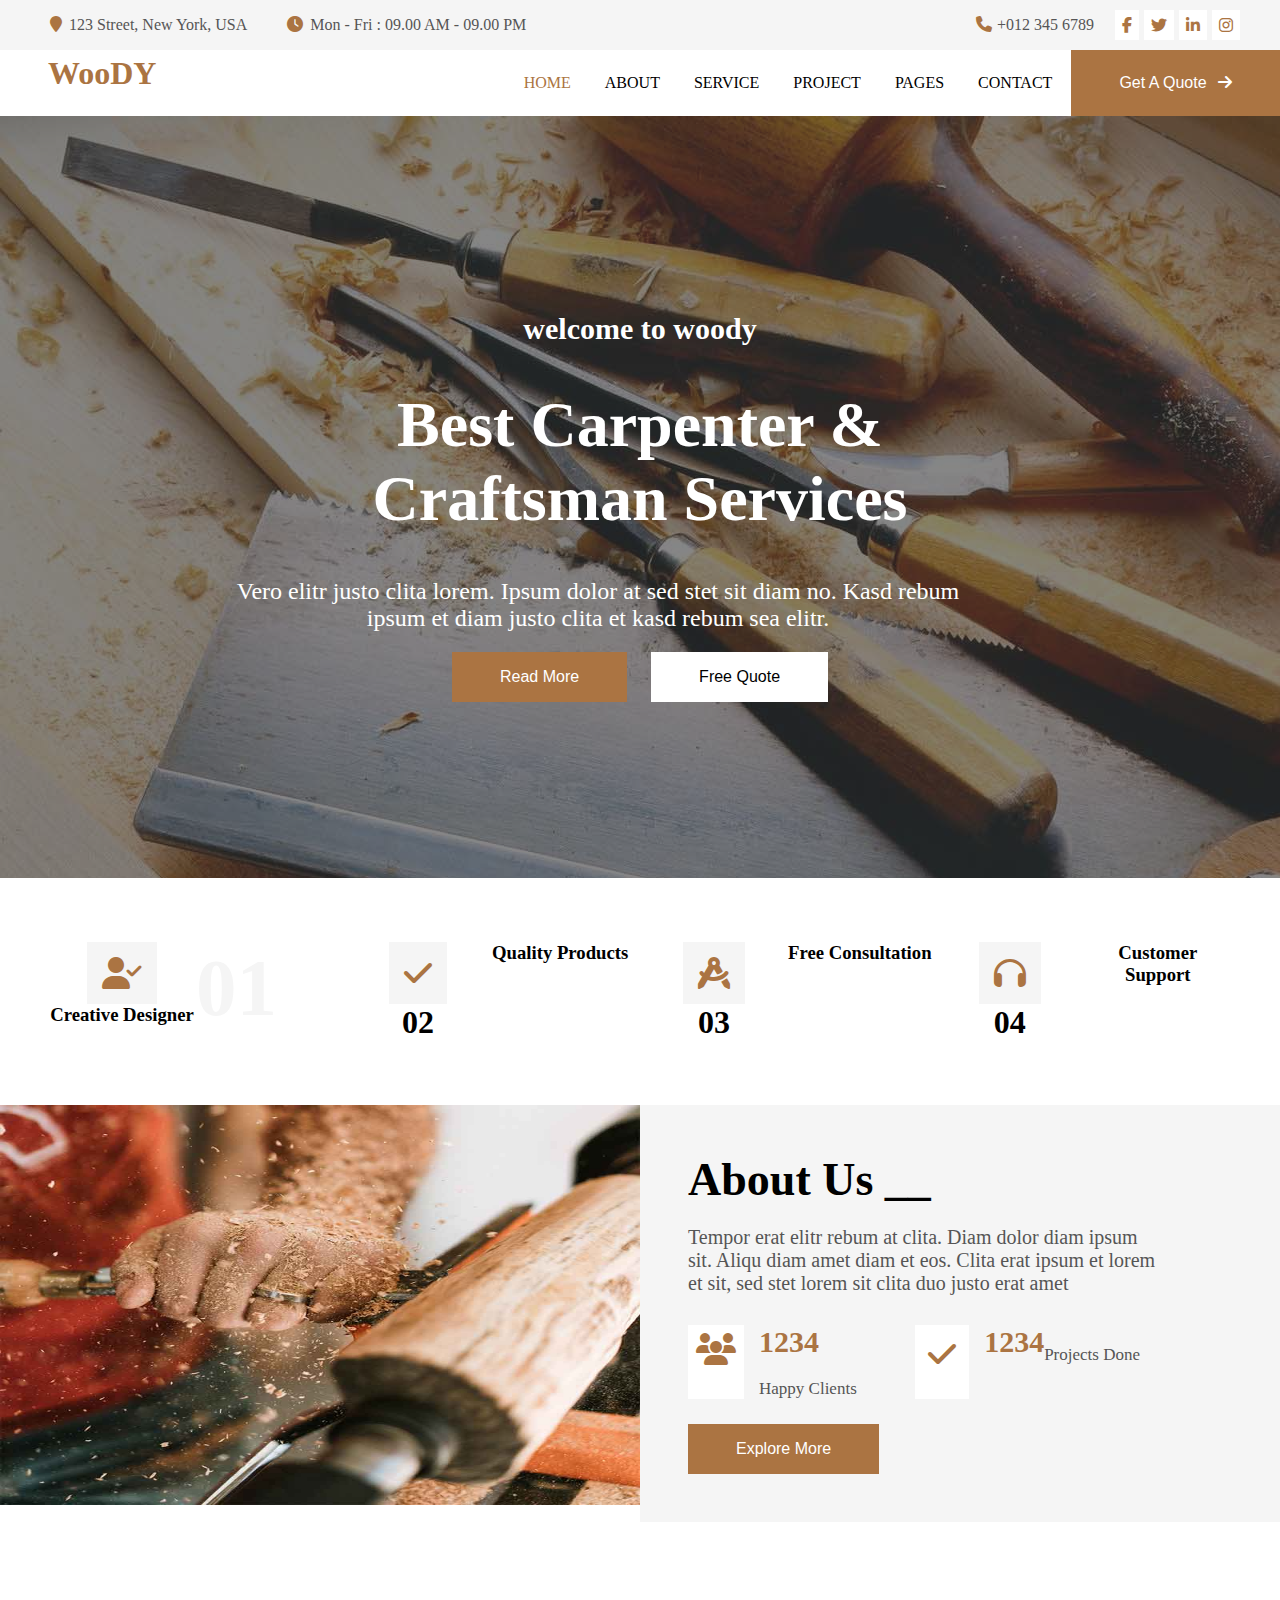
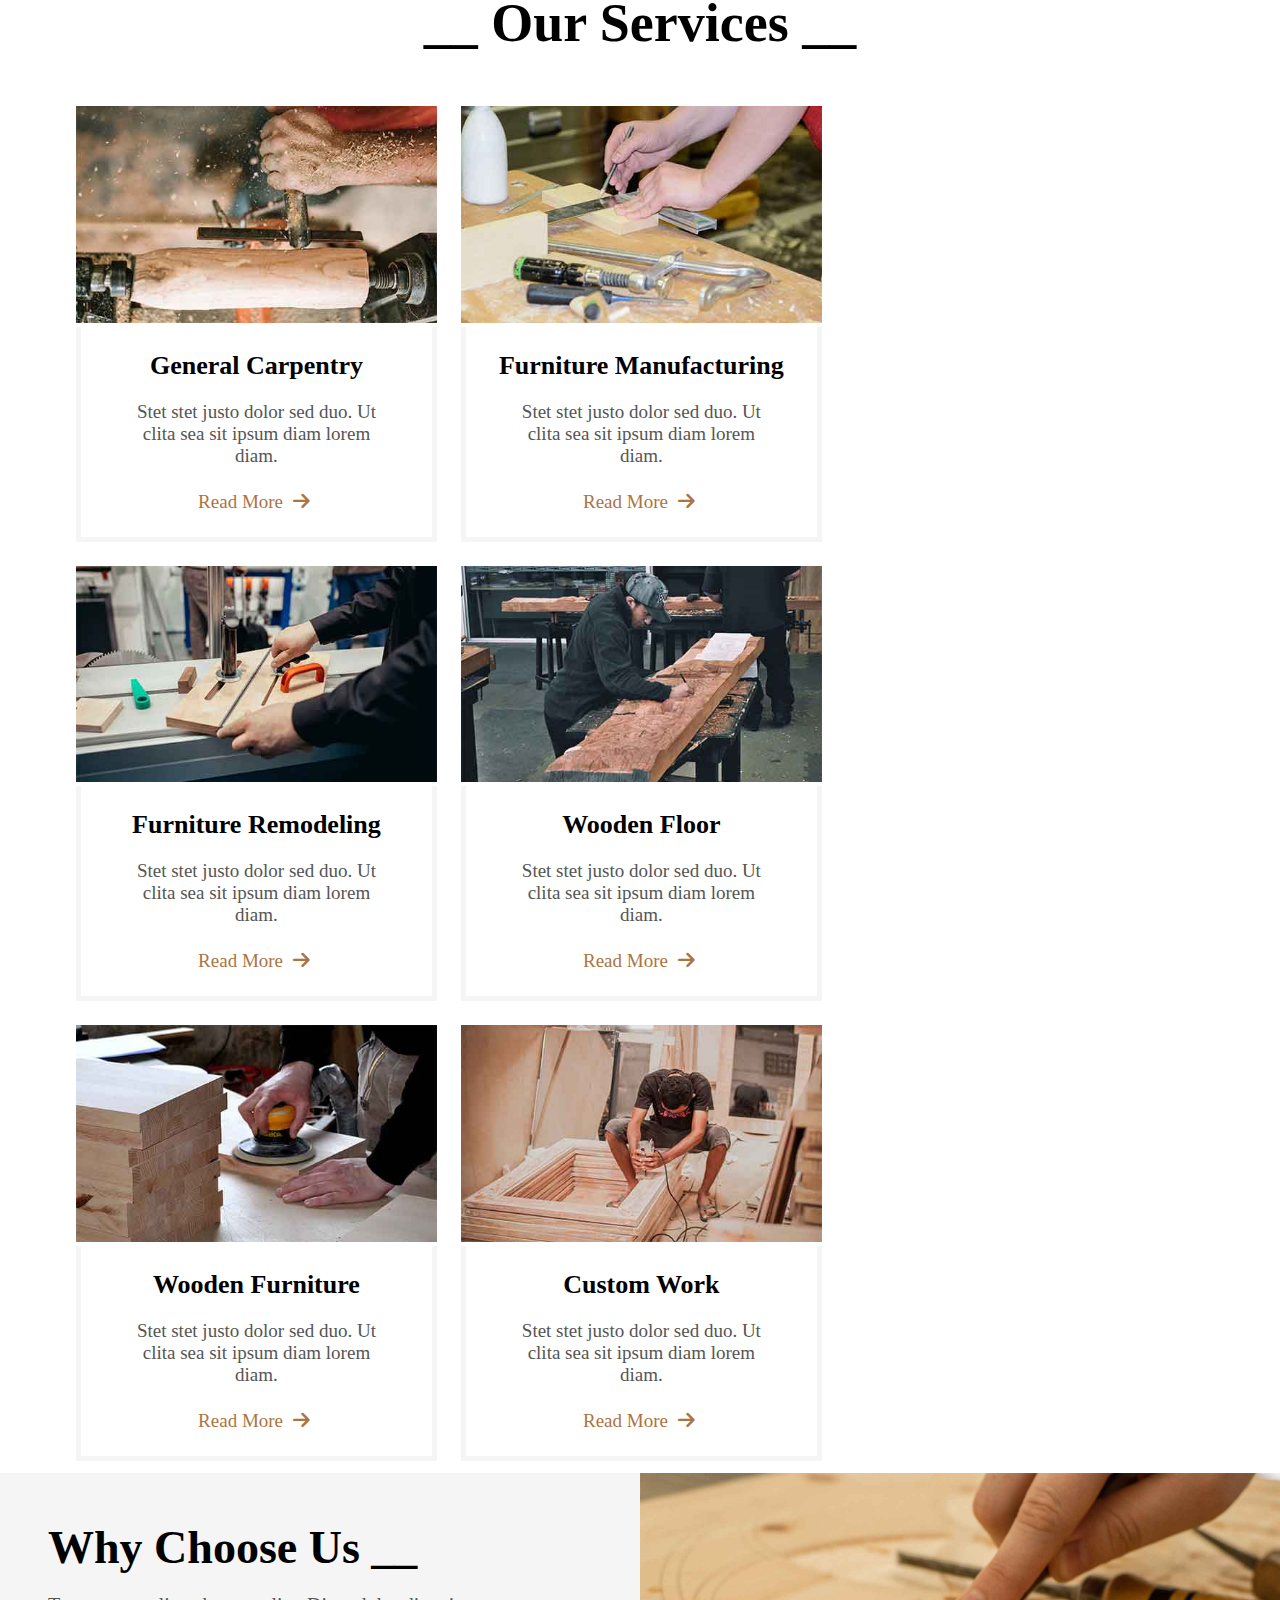
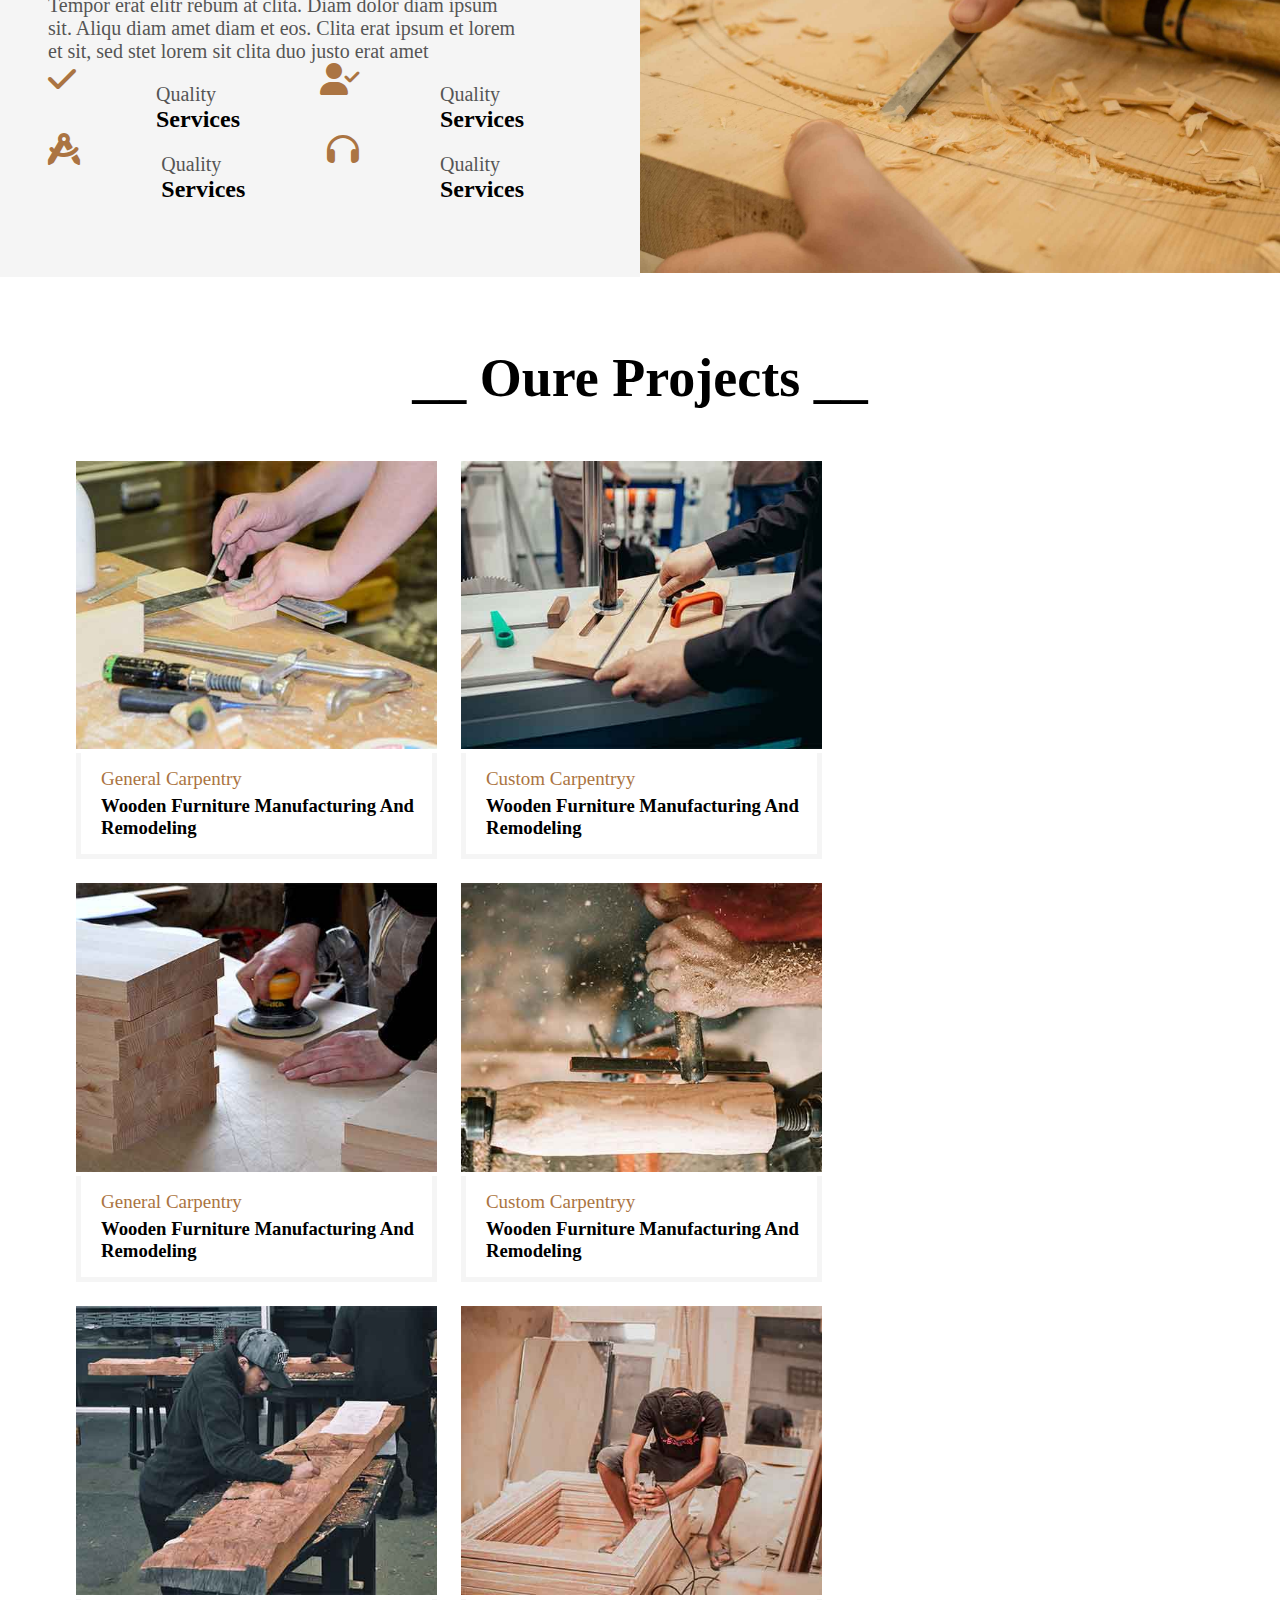
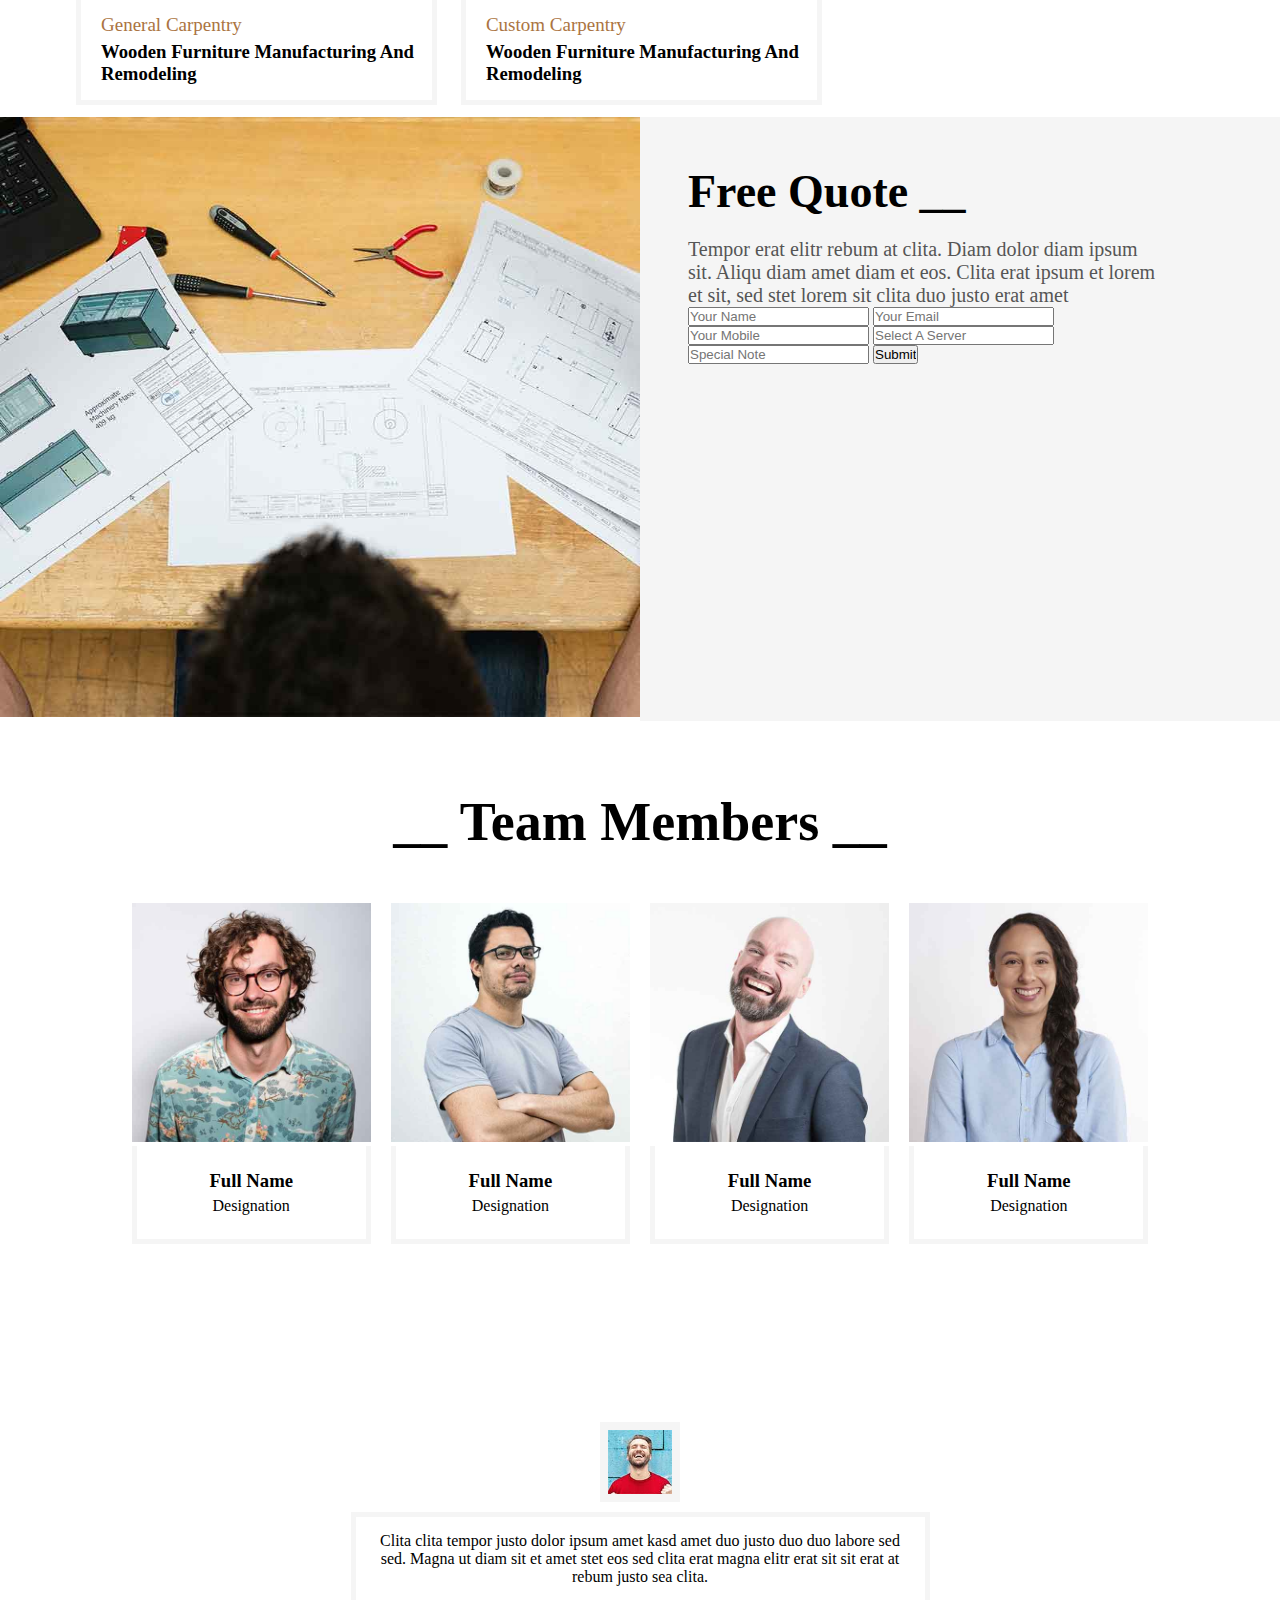
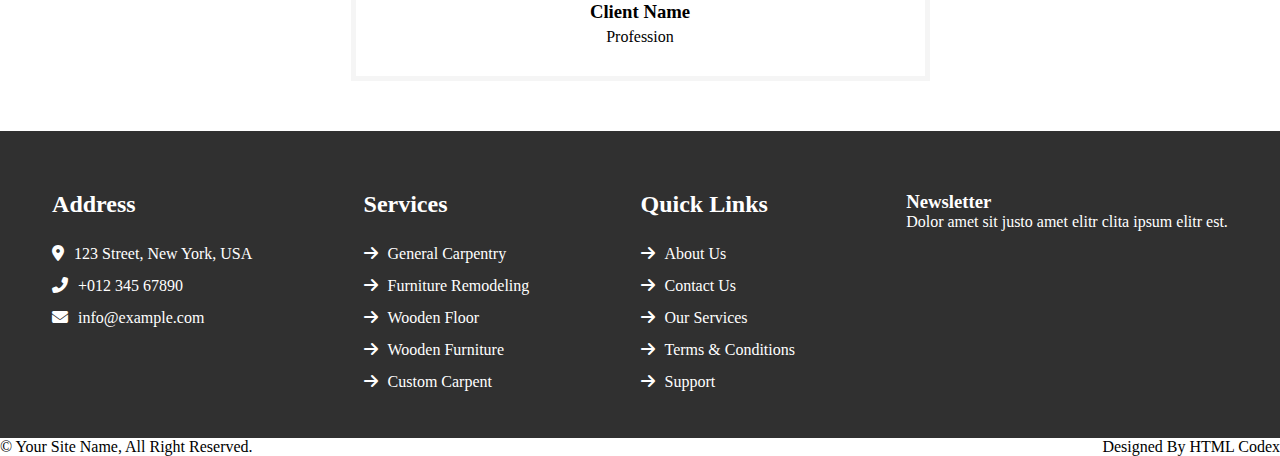
<file: index.html>
<!DOCTYPE html>
<html>

<head>
    <title></title>
    <link rel="stylesheet" href="style.css">
    <link rel="stylesheet" href="style/all.css">
    <link rel="stylesheet" href="CSS/aos.css">

</head>

<body>
    <!----------------------------------------header-------------------------------------->
    <header>
        <div class="header-top">
            <div class="container">
                <div class="address">
                    <div class="location">
                        <div class="loc">
                            <i class="fa-solid fa-map-marker"></i>
                            <p>123 Street, New York, USA</p>
                        </div>
                        <i class="fa-solid fa-clock"></i>
                        <p>Mon - Fri : 09.00 AM - 09.00 PM</p>
                    </div>
                    <div class="call">
                        <i class="fa-solid fa-phone"></i>
                        <p>+012 345 6789</p>
                        <div class="social">
                            <i class="fab fa-facebook-f"></i>
                            <i class="fab fa-twitter"></i>
                            <i class="fab fa-linkedin-in"></i>
                            <i class="fab fa-instagram"></i>
                        </div>
                    </div>
                </div>
            </div>
        </div>
        <div class="header-bottom">
            <div class="container">
                <div class="whole">
                    <div class="logo">
                        <h1>WooDY</h1>
                    </div>
                    <div class="menu">
                        <ul>
                            <li id="color">HOME</li>
                            <li>ABOUT</li>
                            <li>SERVICE</li>
                            <li>PROJECT</li>
                            <li>PAGES</li>
                            <li>CONTACT</li>
                            <button>Get A Quote
                                <i class="fa fa-arrow-right ms-3"></i>
                            </button>
                        </ul>
                    </div>
                </div>
            </div>
        </div>
    </header>
    <!----------------------------------------banner--------------------------------------->
    <main>
        <div class="banner">
            <div class="blur">
                <div class="content">
                    <h5>welcome to woody</h5>
                    <h1>Best Carpenter & Craftsman Services</h1>
                    <p>Vero elitr justo clita lorem. Ipsum dolor at sed stet sit diam no. Kasd rebum ipsum et diam justo
                        clita et kasd
                        rebum
                        sea elitr.</p>
                    <button>Read More</button>
                    <button>Free Quote</button>
                </div>
            </div>
        </div>
    </main>
    <!----------------------------------------banner2-------------------------------------->
    <div class="banner2">
        <div class="container">
            <div class="data">
                <div class="item">
                    <div class="icon">
                        <i class="fa fa-user-check fa-2x text-primary"></i>
                        <h3>Creative Designer</h3>
                    </div>        
                    <div class="number">        
                        <h1>01</h1>
                    </div>
                </div>
                <div class="item">
                    <div class="icon">
                        <i class="fa fa-check fa-2x text-primary"></i>
                        <h1>02</h1>
                    </div>
                    <div class="number">    
                        <h3>Quality Products</h3>
                    </div>
                </div>
                <div class="item">
                    <div class="icon">
                        <i class="fa fa-drafting-compass fa-2x text-primary"></i>
                        <h1>03</h1>
                    </div>
                    <div class="number">    
                        <h3>Free Consultation</h3>
                    </div>
                </div>
                <div class="item">
                    <div class="icon">
                        <i class="fa fa-headphones fa-2x text-primary"></i>
                        <h1>04</h1>
                    </div>
                    <div class="number">    
                        <h3>Customer Support</h3>
                    </div>
                </div>
            </div>
        </div>
    </div>
    <!-----------------------------------------about us------------------------------------->
    <div class="about-section">
        <div class="container1">
            <div class="about-info">
                <div class="photo">
                    <img src="image/about.jpg" alt="">
                </div>
                <div class="desc">
                    <div class="info">
                        <h1><b>About Us __</b></h1>
                        <p>Tempor erat elitr rebum at clita. Diam dolor diam ipsum sit. Aliqu diam amet diam et eos.
                            Clita
                            erat ipsum et
                            lorem
                            et
                            sit, sed stet lorem sit clita duo justo erat amet</p>
                    </div>
                    <div class="icons">
                        <div class="left">
                            <i class="fa-solid fa-users "></i>
                            <div>
                                <h2>1234</h2>
                                <p>Happy Clients</p>
                            </div>

                        </div>
                        <div class="right">
                            <i class="fa-solid fa-check"></i>
                            <h2>1234</h2>
                            <p>Projects Done</p>
                        </div>
                    </div>
                    <button>Explore More</button>
                </div>
            </div>
        </div>
    </div>
    <!-------------------------------------services------------------------------------>
    <div class="services">
        <div class="container">
            <div class="service">
                <div class="title">
                    <h1>__ Our Services __</h1>
                </div>
                <div class="total">
                    <div class="items">
                        <div class="photo">
                            <img src="image/service-1.jpg" alt="">
                        </div>
                        <div class="text">
                            <h4>General Carpentry</h4>
                            <p>Stet stet justo dolor sed duo. Ut clita sea sit ipsum diam lorem diam.</p>
                            <a href="">Read More
                                <i class="fa-solid fa-arrow-right"></i>
                            </a>
                        </div>
                    </div>
                    <div class="items">
                        <div class="photo">
                            <img src="image/service-2.jpg" alt="">
                        </div>
                        <div class="text">
                            <h4>Furniture Manufacturing</h4>
                            <p>Stet stet justo dolor sed duo. Ut clita sea sit ipsum diam lorem diam.</p>
                            <a href="">Read More
                                <i class="fa-solid fa-arrow-right"></i>
                            </a>
                        </div>
                    </div>
                    <div class="items">
                        <div class="photo">
                            <img src="image/service-3.jpg" alt="">
                        </div>
                        <div class="text">
                            <h4>Furniture Remodeling</h4>
                            <p>Stet stet justo dolor sed duo. Ut clita sea sit ipsum diam lorem diam.</p>
                            <a href="">Read More
                                <i class="fa-solid fa-arrow-right"></i>
                            </a>
                        </div>
                    </div>
                    <div class="items">
                        <div class="photo">
                            <img src="image/service-4.jpg" alt="">
                        </div>
                        <div class="text">
                            <h4>Wooden Floor</h4>
                            <p>Stet stet justo dolor sed duo. Ut clita sea sit ipsum diam lorem diam.</p>
                            <a href="">Read More
                                <i class="fa-solid fa-arrow-right"></i>
                            </a>
                        </div>
                    </div>
                    <div class="items">
                        <div class="photo">
                            <img src="image/service-5.jpg" alt="">
                        </div>
                        <div class="text">
                            <h4>Wooden Furniture</h4>
                            <p>Stet stet justo dolor sed duo. Ut clita sea sit ipsum diam lorem diam.</p>
                            <a href="">Read More
                                <i class="fa-solid fa-arrow-right"></i>
                            </a>
                        </div>
                    </div>
                    <div class="items">
                        <div class="photo">
                            <img src="image/service-6.jpg" alt="">
                        </div>
                        <div class="text">
                            <h4>Custom Work</h4>
                            <p>Stet stet justo dolor sed duo. Ut clita sea sit ipsum diam lorem diam.</p>
                            <a href="">Read More
                                <i class="fa-solid fa-arrow-right"></i>
                            </a>
                        </div>
                    </div>
                </div>
            </div>
        </div>
    </div>
    <!-- ----------------------------------choose section------------------------------>
    <div class="choose-section">
        <div class="container2">
            <div class="choose-info">
                <div class="desc">
                    <div class="info">
                        <h1>Why Choose Us __</h1>
                        <p>Tempor erat elitr rebum at clita. Diam dolor diam ipsum sit. Aliqu diam amet diam et eos.
                            Clita
                            erat ipsum et
                            lorem
                            et
                            sit, sed stet lorem sit clita duo justo erat amet</p>
                        <div class="first">
                            <div class="first1">
                                <i class="fa fa-check fa-2x text-primary"></i>
                            </div>
                            <div class="quality">
                                <p>Quality</p>
                                <h2>Services</h2>
                            </div>
                            <div class="first2">
                                <i class="fa fa-user-check fa-2x text-primary"></i>
                            </div>
                            <div class="quality">
                                <p>Quality</p>
                                <h2>Services</h2>
                            </div>
                        </div>
                        <div class="second">
                            <div class="second1">
                                <i class="fa fa-drafting-compass fa-2x text-primary"></i>
                            </div>
                            <div class="quality">
                                <p>Quality</p>
                                <h2>Services</h2>
                            </div>
                            <div class="second2">
                                <i class="fa fa-headphones fa-2x text-primary"></i>
                            </div>
                            <div class="quality">
                                <p>Quality</p>
                                <h2>Services</h2>
                            </div>
                        </div>
                    </div>
                </div>
                <div class="photo">
                    <img src="image/carousel-2.jpg" alt="">
                </div>
            </div>
        </div>
    </div>
    <!-------------------------------------our project--------------------------------->
    <div class="projects">
        <div class="container">
            <div class="project">
                <div class="title">
                    <h1>__ Oure Projects __</h1>
                </div>
                <div class="total">
                    <div class="items">
                        <div class="photo">
                            <img src="image/portfolio-1.jpg" alt="">
                        </div>
                        <div class="text">
                            <p>General Carpentry</p>
                            <h3>Wooden Furniture Manufacturing And Remodeling</h3>
                        </div>
                    </div>
                    <div class="items">
                        <div class="photo">
                            <img src="image/portfolio-2.jpg" alt="">
                        </div>
                        <div class="text">
                            <p>Custom Carpentryy</p>
                            <h3>Wooden Furniture Manufacturing And Remodeling</h3>
                        </div>
                    </div>
                    <div class="items">
                        <div class="photo">
                            <img src="image/portfolio-3.jpg" alt="">
                        </div>
                        <div class="text">
                            <p>General Carpentry</p>
                            <h3>Wooden Furniture Manufacturing And Remodeling</h3>
                        </div>
                    </div>
                    <div class="items">
                        <div class="photo">
                            <img src="image/portfolio-4.jpg" alt="">
                        </div>
                        <div class="text">
                            <p>Custom Carpentryy</p>
                            <h3>Wooden Furniture Manufacturing And Remodeling</h3>
                        </div>
                    </div>
                    <div class="items">
                        <div class="photo">
                            <img src="image/portfolio-5.jpg" alt="">
                        </div>
                        <div class="text">
                            <p>General Carpentry</p>
                            <h3>Wooden Furniture Manufacturing And Remodeling</h3>
                        </div>
                    </div>
                    <div class="items">
                        <div class="photo">
                            <img src="image/portfolio-6.jpg" alt="">
                        </div>
                        <div class="text">
                            <p>Custom Carpentry</p>
                            <h3>Wooden Furniture Manufacturing And Remodeling</h3>
                        </div>
                    </div>
                </div>
            </div>
        </div>
    </div>
    <!-- -----------------------------------quote section ------------------------------>
    <div class="quote-section">
        <div class="container3">
            <div class="quote-info">
                <div class="photo">
                    <img src="image/quote.jpg" alt="">
                </div>
                <div class="desc">
                    <div class="info">
                        <h1>Free Quote __</h1>
                        <p>Tempor erat elitr rebum at clita. Diam dolor diam ipsum sit. Aliqu diam amet diam et eos.
                            Clita
                            erat ipsum et
                            lorem
                            et
                            sit, sed stet lorem sit clita duo justo erat amet</p>
                    </div>
                    <div class="form">
                        <form>
                            <input type="text" placeholder="Your Name">
                            <input type="text" placeholder="Your Email">
                            <input type="text" placeholder="Your Mobile">
                            <input type="text" placeholder="Select A Server">
                            <input type="text" placeholder="Special Note">
                            <input type="submit">
                        </form>
                    </div>
                </div>
            </div>
        </div>
    </div>
    <!-- ----------------------------------Team Members-------------------------------->
    <div class="members">
        <div class="container">
            <div class="title">
                <h1>__ Team Members __</h1>
            </div>
            <div class="member">
                <div class="person">
                    <img src="image/team-1.jpg" alt="">
                    <div class="name">
                        <h3>Full Name</h3>
                        <p>Designation</p>
                    </div>
                </div>
                <div class="person">
                    <img src="image/team-2.jpg" alt="">
                    <div class="name">
                        <h3>Full Name</h3>
                        <p>Designation</p>
                    </div>
                </div>
                <div class="person">
                    <img src="image/team-3.jpg" alt="">
                    <div class="name">
                        <h3>Full Name</h3>
                        <p>Designation</p>
                    </div>
                </div>
                <div class="person">
                    <img src="image/team-4.jpg" alt="">
                    <div class="name">
                        <h3>Full Name</h3>
                        <p>Designation</p>
                    </div>
                </div>
            </div>
        </div>
    </div>
    <!-- ---------------------------------Testimonial--------------------------------->
    <div class="test">
        <div class="container">
            <div class="title2" data-aos="flip-up">
                <h1>__ Testimonial __</h1>
            </div>
            <div class="picture">
                <img src="image/testimonial-2.jpg" alt="">
            </div>
            <div class="intro">
                <p>Clita clita tempor justo dolor ipsum amet kasd amet duo justo duo duo labore sed sed. Magna ut diam
                    sit et amet stet
                    eos
                    sed clita erat magna elitr erat sit sit erat at rebum justo sea clita.</p>
                <h3>Client Name</h3>
                <p>Profession</p>
            </div>
        </div>
    </div>
    <!-- --------------------------------Footer section------------------------------>
    <div class="footer">
        <div class="container">
            <div class="footer-det">
                <div class="address">
                    <div class="top">
                        <h2>Address</h2>
                    </div>
                    <div class="details">
                        <div class="flex">
                            <i class="fa fa-map-marker-alt me-3"></i>
                            <p>123 Street, New York, USA</p>
                        </div>
                        <div class="flex">
                            <i class="fa fa-phone-alt me-3"></i>
                            <p>+012 345 67890</p>
                        </div>
                        <div class="flex">
                            <i class="fa fa-envelope me-3"></i>
                            <p>info@example.com</p>
                        </div>
                    </div>
                </div>
                <div class="services">
                    <div class="top">
                        <h2>Services</h2>
                    </div>
                    <div class="details2">
                        <div class="flex">
                            <i class="fa fa-arrow-right ms-3"></i>
                            <p>General Carpentry</p>
                        </div>
                        <div class="flex">
                            <i class="fa fa-arrow-right ms-3"></i>
                            <p>Furniture Remodeling</p>
                        </div>
                        <div class="flex">
                            <i class="fa fa-arrow-right ms-3"></i>
                            <p>Wooden Floor</p>
                        </div>
                        <div class="flex">
                            <i class="fa fa-arrow-right ms-3"></i>
                            <p>Wooden Furniture</p>
                        </div>
                        <div class="flex">
                            <i class="fa fa-arrow-right ms-3"></i>
                            <p>Custom Carpent</p>
                        </div>
                    </div>
                </div>
                <div class="links">
                    <div class="top">
                        <h2>Quick Links</h2>
                    </div>
                    <div class="details2">
                        <div class="flex">
                            <i class="fa fa-arrow-right ms-3"></i>
                            <p>About Us</p>
                        </div>
                        <div class="flex">
                            <i class="fa fa-arrow-right ms-3"></i>
                            <p>Contact Us</p>
                        </div>
                        <div class="flex">
                            <i class="fa fa-arrow-right ms-3"></i>
                            <p>Our Services</p>
                        </div>
                        <div class="flex">
                            <i class="fa fa-arrow-right ms-3"></i>
                            <p>Terms & Conditions</p>
                        </div>
                        <div class="flex">
                            <i class="fa fa-arrow-right ms-3"></i>
                            <p>Support</p>
                        </div>
                    </div>
                </div>
                <div class="news">
                    <div class="top">
                        <h3>Newsletter</h3>
                        <p>Dolor amet sit justo amet elitr clita ipsum elitr est.</p>
                    </div>
                </div>
            </div>
            <div class="end">
                <p>© Your Site Name, All Right Reserved.</p>
                <p>Designed By HTML Codex</p>
            </div>
        </div>
    </div>
    <script src="JS/aos.js"></script>
    <script>
        AOS.init();
    </script>
    </main>
</body>

</html>
</file>
<file: style.css>
* {
    margin: 0;
    padding: 0;
    box-sizing: border-box;
}

:root {
    --primary: #AB7442;
    --light: #F5F5F5;
    --dark: #3535;
    --silver: #555;
}

/* ===============header=================== */
header .container {
    width: 100%;
}

header .container .location {
    display: flex;
}

header .container .location .loc {
    display: flex;
    padding-left: 50px;
    padding-right: 40px;
}

header .container .call {
    display: flex;
}

header .container .address {
    display: flex;
    justify-content: space-between;
    background-color: var(--light);
    height: 50px;
    width: 100%;
    align-items: center;
}

.header-top .conatainer .address i {
    font-size: 16px;
}

.header-top .conatainer .address p {
    font-size: 16px;
}

.header-top .container .address .location i {
    padding-right: 7px;
    color: var(--primary);
}

.header-top .container .address .location p {
    color: var(--silver);
}

.header-top .container .address .call .social i {
    margin: 0.5px;
    background-color: #fff;
    padding: 7px;
    color: var(--primary);
}

.header-top .container .address .call .social {
    margin-right: 40px;
}

.header-top .container .address .call i {
    font-size: 16px;
    color: var(--primary);
    margin-top: 6px;
}

.header-top .container .address .call p {
    font-size: 16px;
    margin-right: 20px;
    margin-top: 6px;
    margin-left: 5px;
    color: var(--silver);
}

.header-bottom .container .whole {
    display: flex;
    justify-content: space-between;
}

.header-bottom .container .whole .menu li {
    list-style-type: none;
    display: inline-block;
    margin: 15px;
}

.header-bottom .container .whole .logo {
    padding: 5px 48px;
    color: var(--primary);
}

.header-bottom .container .whole .menu button {
    padding: 24px 48px;
    border: none;
    background-color: var(--primary);
    color: #fff;
    font-size: 16px;
}

.header-bottom .container .whole .menu button i {
    padding-left: 7px;
    font-size: 16px;
}

#color {
    color: var(--primary);
}

/* =====================================banner2=============================== */
.banner2 .container {
    width: 100%;
    text-align: center;
}

.banner2 .container .data .item {
    display: flex;
    width: 25%;
    flex-grow: 1;
}

.banner2 .container .data {
    display: flex;
    margin: 4rem 3rem;
}

.banner2 .container .data .item .icon {
    width: 50%;
}

.banner2 .container .data .item .icon i {
    background-color: var(--light);
    font: 32px;
    color: var(--primary);
    padding: 15px;
}

.banner2 .container .data .item .number h1 {
    font-size: 81px;
    color: var(--light);
}

/* =====================================main=============================== */
.banner {
    background-image: url(image/carousel-1.jpg);
    width: 100%;
    height: 762px;
}

.banner .blur {
    width: 100%;
    height: 762px;
    background-color: rgba(53, 53, 53, 0.6);
    display: flex;
    align-items: center;
    justify-content: center;
}

.banner .content {
    text-align: center;
    color: #fff;
}

.banner .content h5 {
    font-size: 30px;
    margin: 40px 0;
}

.banner .content h1 {
    width: 763px;
    font-size: 64px;
    margin: 42px;
}

.banner .content p {
    font-size: 24px;
    width: 763px;
}

.banner button {
    padding: 16px 48px;
    margin: 20px 10px;
    background-color: var(--primary);
    border: 0;
    font-size: 16px;
    color: #fff;
}

.banner .content button:nth-of-type(2) {
    background-color: #fff;
    color: black;
}

/* ===================================about us================================= */
.about-info {
    display: flex;
}

.container1 .about-info .desc {
    width: 50%;
    padding: 48px 116px 48px 48px;
    background-color: var(--light);
}

.container1 .about-info .desc h1 {
    font-size: 46px;
}

.container1 .about-info .desc p {
    font-size: 20px;
    padding-top: 20px;
    color: var(--silver);
}

.container1 .about-info .photo {
    width: 50%;
}

.about-section .container1 .photo img {
    height: 400px;
}

.about-section .container1 .about-info .icons {
    display: flex;
    justify-content: space-between;
    margin: 30px 24px 0 0;
}

.about-section .container1 .about-info .icons .left i {
    font-size: 32px;
    background-color: #fff;
    padding: 8px;
    color: var(--primary);
    margin-right: 15px;
}

.about-section .container1 .about-info .icons .right i {
    font-size: 32px;
    background-color: #fff;
    padding: 13px;
    color: var(--primary);
    margin-right: 15px;
}

.about-section .container1 .about-info .icons .right {
    display: flex;
}

.about-section .container1 .about-info .icons .left {
    display: flex;
    padding-top: 0;
}

.about-section .container1 .about-info .icons h2 {
    color: var(--primary);
    font-size: 30px;
    padding: 0;
    margin: 0;

}

.about-section .container1 .about-info .icons p {
    color: var(--silver);
    font-size: 17px;
}

.about-section .container1 .about-info button {
    padding: 16px 48px;
    background-color: var(--primary);
    color: #fff;
    border: 0;
    margin-top: 25px;
    font-size: 16px;
}

/* =========================================services============================== */
.container {
    margin: auto;
    width: 90%;
}

img {
    width: 100%;
    height: auto;
    background-repeat: no-repeat;
    background-size: cover;
}

.service {
    display: flex;
    flex-wrap: wrap;
}

.service .items {
    width: 31.33%;
    margin: 12px;
}

.container .service .total {
    display: flex;
    flex-wrap: wrap;
}

.services .service .title {
    text-align: center;
    width: 100%;
}

.services .service .title h1 {
    padding: 40px;
    padding-top: 70px;
    font-size: 54px;
}

.services .container .service .text {
    border: solid 5px var(--light);
    border-top: 0;
    text-align: center;
    padding: 1.5rem;
}

.services .container .service .text h4 {
    font-size: 26px;
}

.services .container .service .text p {
    padding: 20px;
    font-size: 19px;
    color: var(--silver);
}

.services .container .service .text a {
    font-size: 19px;
    color: var(--primary);
    text-decoration: none;
}

.services .container .service .text i {
    padding: 5px;
    padding-bottom: 0;
}

/* =====================================Choose section============================= */
.choose-info {
    display: flex;
}

.container2 .choose-info .desc {
    width: 50%;
    padding: 48px 116px 48px 48px;
    background-color: var(--light);
}

.container2 .choose-info .desc h1 {
    font-size: 46px;
}

.container2 .choose-info .desc p {
    font-size: 20px;
    padding-top: 20px;
    color: var(--silver);
}

.container2 .choose-info .photo {
    width: 50%;
}

.choose-section .container2 .photo img {
    height: 400px;
}

.choose-section .container2 .choose-info .first {
    display: flex;
    justify-content: space-between;
}

.choose-section .container2 .choose-info .second {
    display: flex;
    justify-content: space-between;
}

.choose-section .container2 .choose-info i {
    color: var(--primary);
}

/* ===============================our project============================= */
.container {
    margin: auto;
    width: 90%;
}

img {
    width: 100%;
    height: auto;
    background-repeat: no-repeat;
    background-size: cover;
}

.project {
    display: flex;
    flex-wrap: wrap;
}

.project .items {
    width: 31.33%;
    margin: 12px;
}

.container .project .total {
    display: flex;
    flex-wrap: wrap;
}

.projects .project .title {
    text-align: center;
    width: 100%;
}

.projects .project .title h1 {
    padding: 40px;
    padding-top: 70px;
    font-size: 54px;
}

.projects .container .project .text {
    border: solid 5px var(--light);
    border-top: 0;
    text-align: center;
    padding: 1.5rem;
}

.projects .container .project .text h4 {
    font-size: 26px;
}

.projects .container .project .text p {
    padding: 20px;
    font-size: 19px;
    color: var(--silver);
}

.projects .container .project .text a {
    font-size: 19px;
    color: var(--primary);
}

.projects .container .project .text i {
    padding: 5px;
    padding-bottom: 0;
}

.projects .container .project .text p {
    color: var(--primary);
}

.projects .container .project .text {
    padding: 0;
    text-align: left;
}

.projects .container .project .text p {
    padding-top: 15px;
    padding-bottom: 5px;
}

.projects .container .project .text h3 {
    padding-left: 20px;
    padding-bottom: 15px;
}

/* =======================================Quote=========================== */
.quote-info {
    display: flex;
}

.container3 .quote-info .desc {
    width: 50%;
    padding: 48px 116px 48px 48px;
    background-color: var(--light);
}

.container3 .quote-info .desc h1 {
    font-size: 46px;
}

.container3 .quote-info .desc p {
    font-size: 20px;
    padding-top: 20px;
    color: var(--silver);
}

.container3 .quote-info .photo {
    width: 50%;
}

.quote-section .container3 .photo img {
    height: 600px;
}

/* ======================================Team Members============================= */
.members .container .member {
    margin: auto;
    width: 90%;
    display: flex;
    align-items: center;
}

.members .container .member .person img {
    width: 100%;
    height: auto;
    background-repeat: no-repeat;
    background-size: cover;
}

.members .container .member .person {
    margin: 10px;
}

.members .container .title {
    text-align: center;
}

.members .container .title h1 {
    padding: 40px;
    padding-top: 70px;
    font-size: 54px;
}

.members .member .name {
    border: solid 5px var(--light);
    border-top: 0;
    text-align: center;
    padding: 24px;
}

.members .member .name h3 {
    padding-bottom: 5px;
}

/* ================================Testimonial========================== */
.test .container .picture {
    width: 80px;
    height: 80px;
    margin: auto;
    border: solid 8px var(--light);
}

.test .container .title2 {
    text-align: center;
    padding: 40px;
    padding-top: 70px;
    font-size: 25px;
}

.test .container .intro {
    width: 579px;
    border: solid 5px var(--light);
    text-align: center;
    margin: auto;
    margin-top: 10px;
    margin-bottom: 50px;
    padding: 15px;
}

.test .container .intro p {
    padding-bottom: 15px;
}

.test .container .intro h3 {
    padding-bottom: 5px;
}

/* ===============================================Footer========================= */
.footer .container .footer-det {
    display: flex;
    justify-content: space-around;
    background-color: #303030;
}

.footer .container {
    width: 100%;
}

.footer .container .footer-det p {
    color: #fff;
}

.footer .container .footer-det h3 {
    color: #fff;
}

.footer .container .footer-det i {
    color: #fff;
}

.footer .container .footer-det .top {
    color: #fff;
}

.footer .container .footer-det .details .flex {
    display: flex;
    padding: 7px 7px 7px 0;
}

.footer .container .footer-det .services .flex {
    display: flex;
    padding: 7px 7px 7px 0;
}

.footer .container .footer-det .details2 .flex {
    display: flex;
    padding: 7px 7px 7px 0;
}

.footer .container .footer-det .flex i {
    padding-right: 10px;
}

.footer .container .footer-det .top {
    padding-bottom: 20px;
    padding-top: 60px;
}

.footer .container .footer-det {
    padding-bottom: 40px;
}

.footer .container .end {
    display: flex;
    justify-content: space-between;
}
</file>
